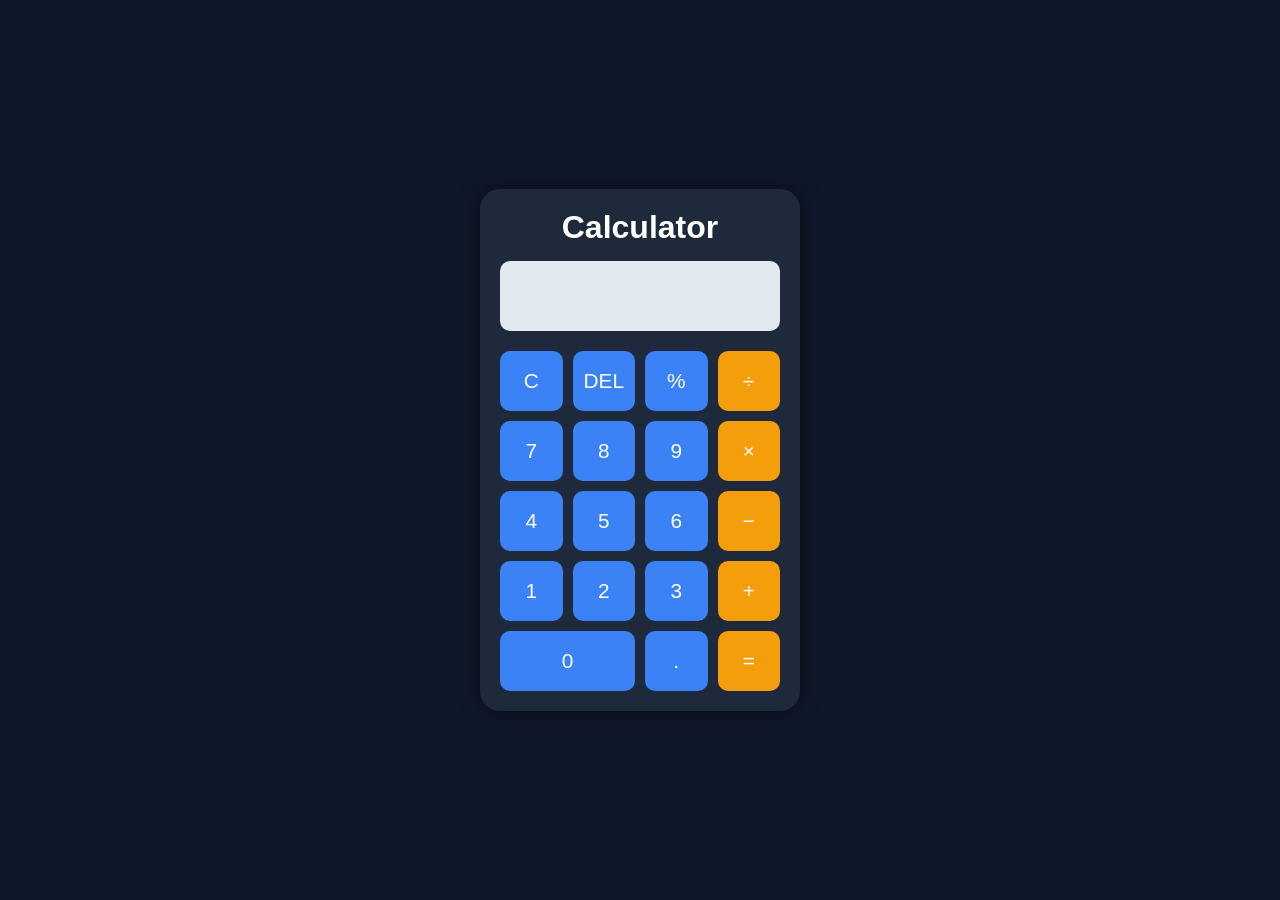
<file: Calculator/index.html>
<!DOCTYPE html>
<html lang="en">

<head>
    <meta charset="UTF-8" />
    <meta name="viewport" content="width=device-width, initial-scale=1.0" />
    <title>Calculator</title>
    <link rel="stylesheet" href="style.css">
</head>

<body>

    <div class="calculator">
        <h1>Calculator</h1>
        <input type="text" id="display" disabled>
        <div class="buttons">

            <button onclick="clearDisplay()">C</button>
            <button onclick="deleteLast()">DEL</button>
            <button onclick="appendValue('%')">%</button>
            <button class="operator" onclick="appendValue('/')">÷</button>

            <button onclick="appendValue('7')">7</button>
            <button onclick="appendValue('8')">8</button>
            <button onclick="appendValue('9')">9</button>
            <button class="operator" onclick="appendValue('*')">×</button>

            <button onclick="appendValue('4')">4</button>
            <button onclick="appendValue('5')">5</button>
            <button onclick="appendValue('6')">6</button>
            <button class="operator" onclick="appendValue('-')">−</button>

            <button onclick="appendValue('1')">1</button>
            <button onclick="appendValue('2')">2</button>
            <button onclick="appendValue('3')">3</button>
            <button class="operator" onclick="appendValue('+')">+</button>

            <button onclick="appendValue('0')" class="zero">0</button>
            <button onclick="appendValue('.')">.</button>
            <button class="operator" onclick="calculate()">=</button>
        </div>
    </div>

    <script src="script.js"></script>

</body>

</html>
</file>
<file: Calculator/style.css>
h1 {
    text-align: center;
    color: white;
    margin-bottom: 15px;
}

* {
    margin: 0;
    padding: 0;
    box-sizing: border-box;
    font-family: Arial, sans-serif;
}

body {
    height: 100vh;
    display: flex;
    justify-content: center;
    align-items: center;
    background: #0f172a;
}

.calculator {
    background: #1e293b;
    padding: 20px;
    border-radius: 20px;
    width: 320px;
    box-shadow: 0 0 20px rgba(0, 0, 0, 0.5);
}

#display {
    width: 100%;
    height: 70px;
    margin-bottom: 20px;
    border: none;
    outline: none;
    border-radius: 10px;
    padding: 15px;
    font-size: 2.2rem;
    text-align: right;
    background: #e2e8f0;
    color: #000;
}

.buttons {
    display: grid;
    grid-template-columns: repeat(4, 1fr);
    gap: 10px;
}

button {
    height: 60px;
    border: none;
    border-radius: 10px;
    font-size: 1.3rem;
    cursor: pointer;
    background: #3b82f6;
    color: white;
    transition: 0.3s;
}

button:hover {
    background: #2563eb;
    transform: scale(1.05);
}

.zero {
    grid-column: span 2;
}

.operator {
    background: #f59e0b;
}

.operator:hover {
    background: #d97706;
}
</file>
